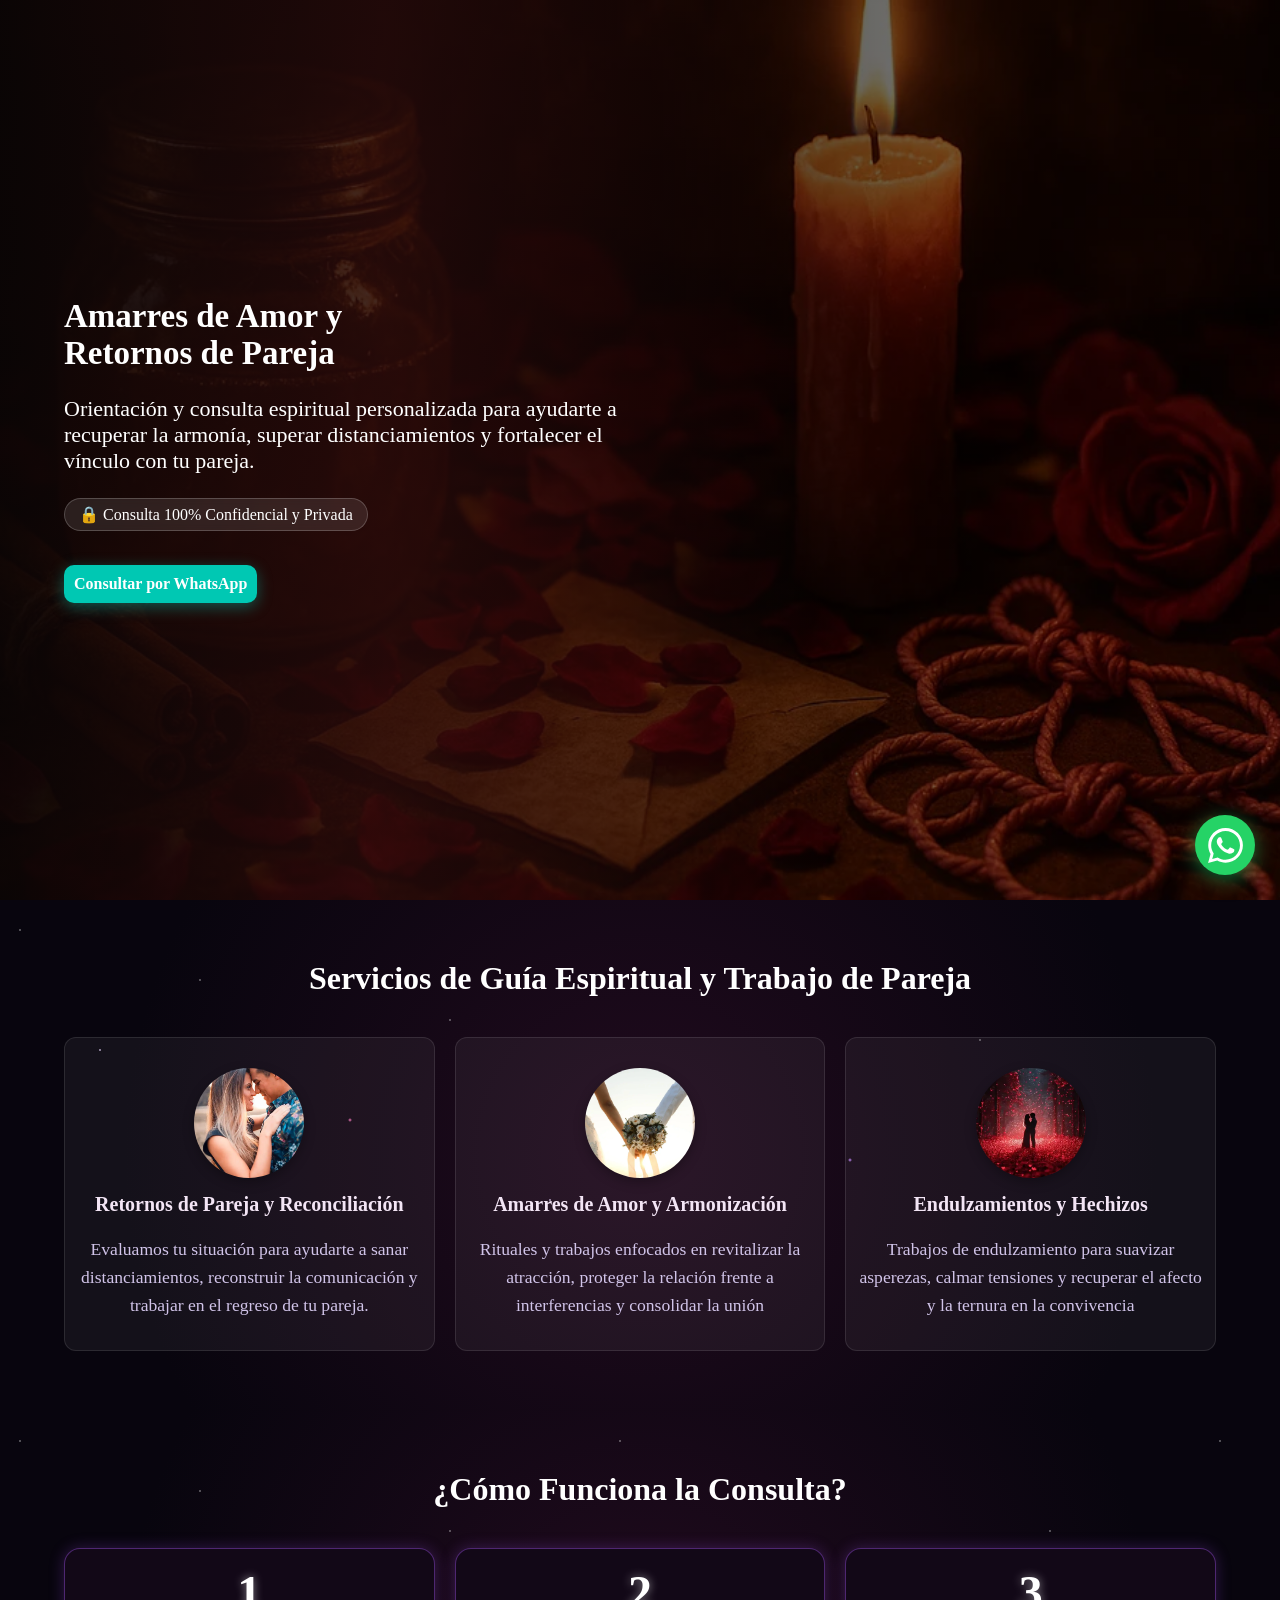
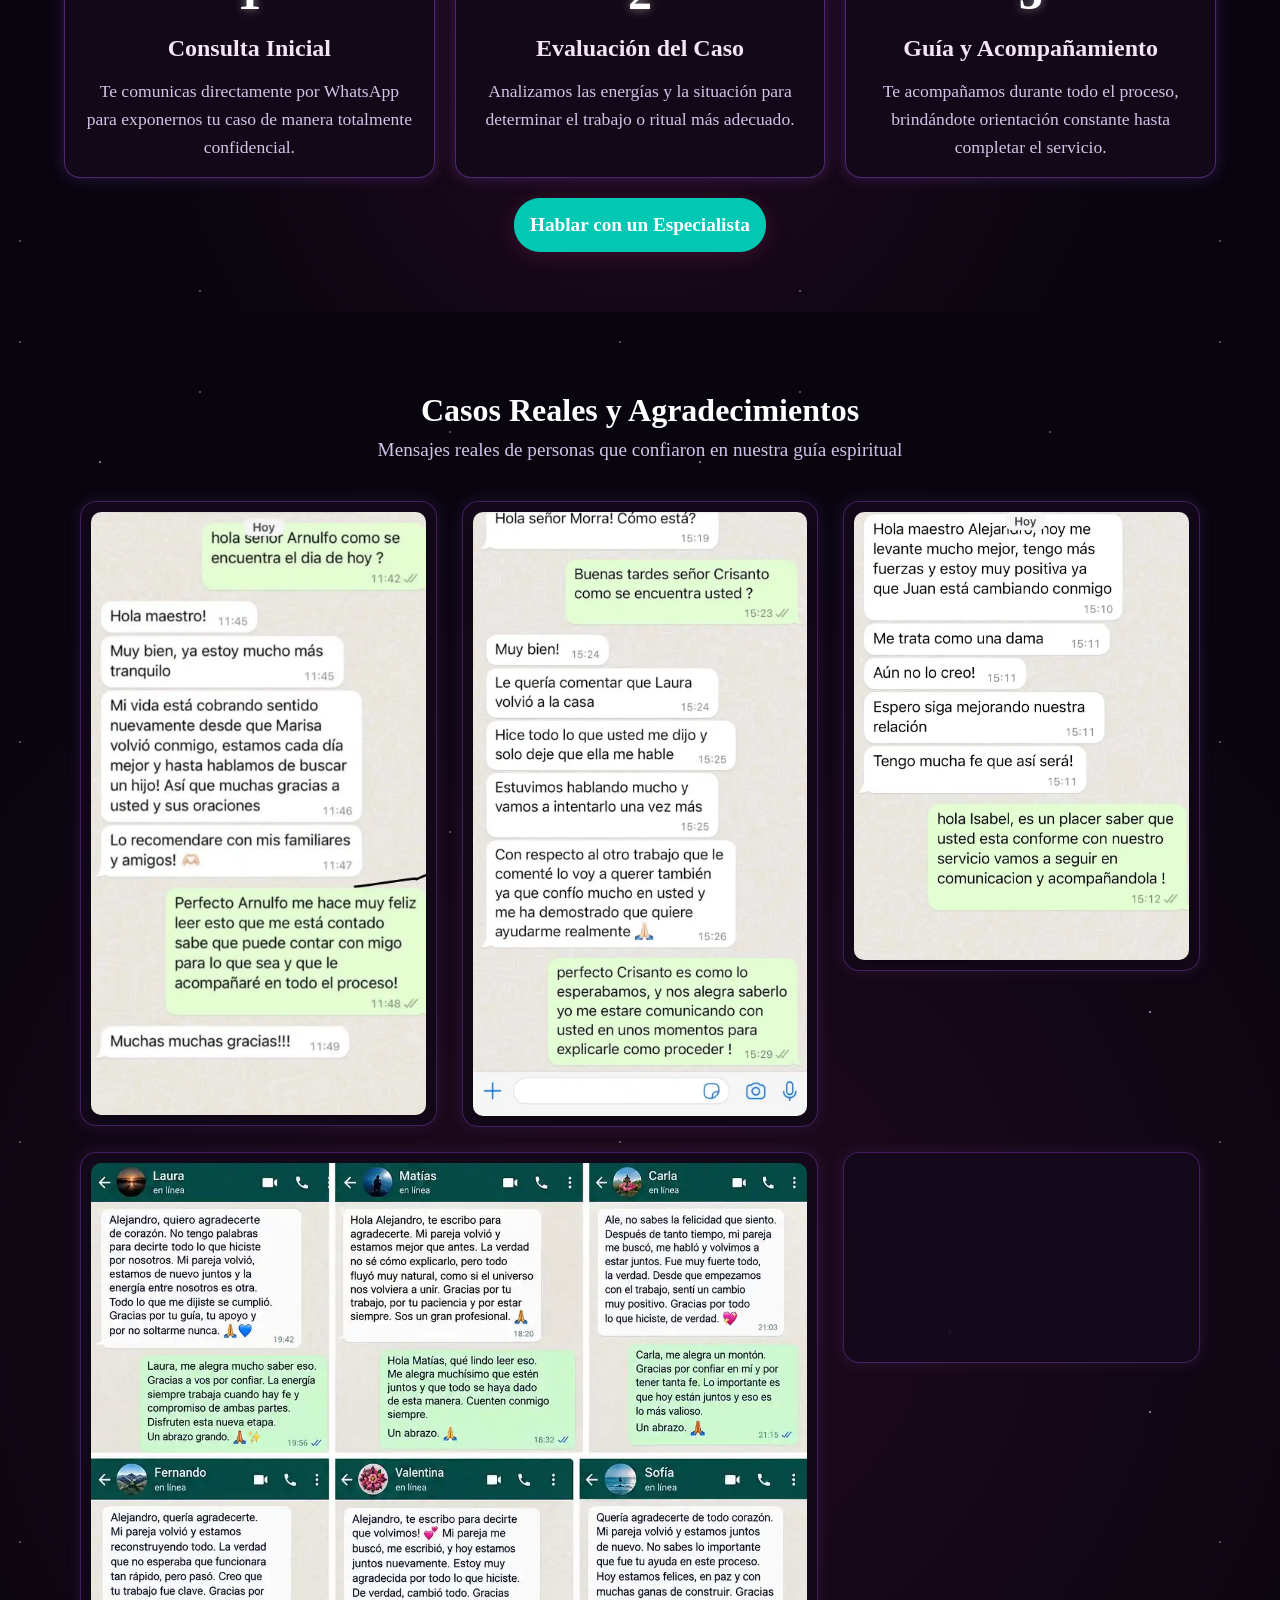
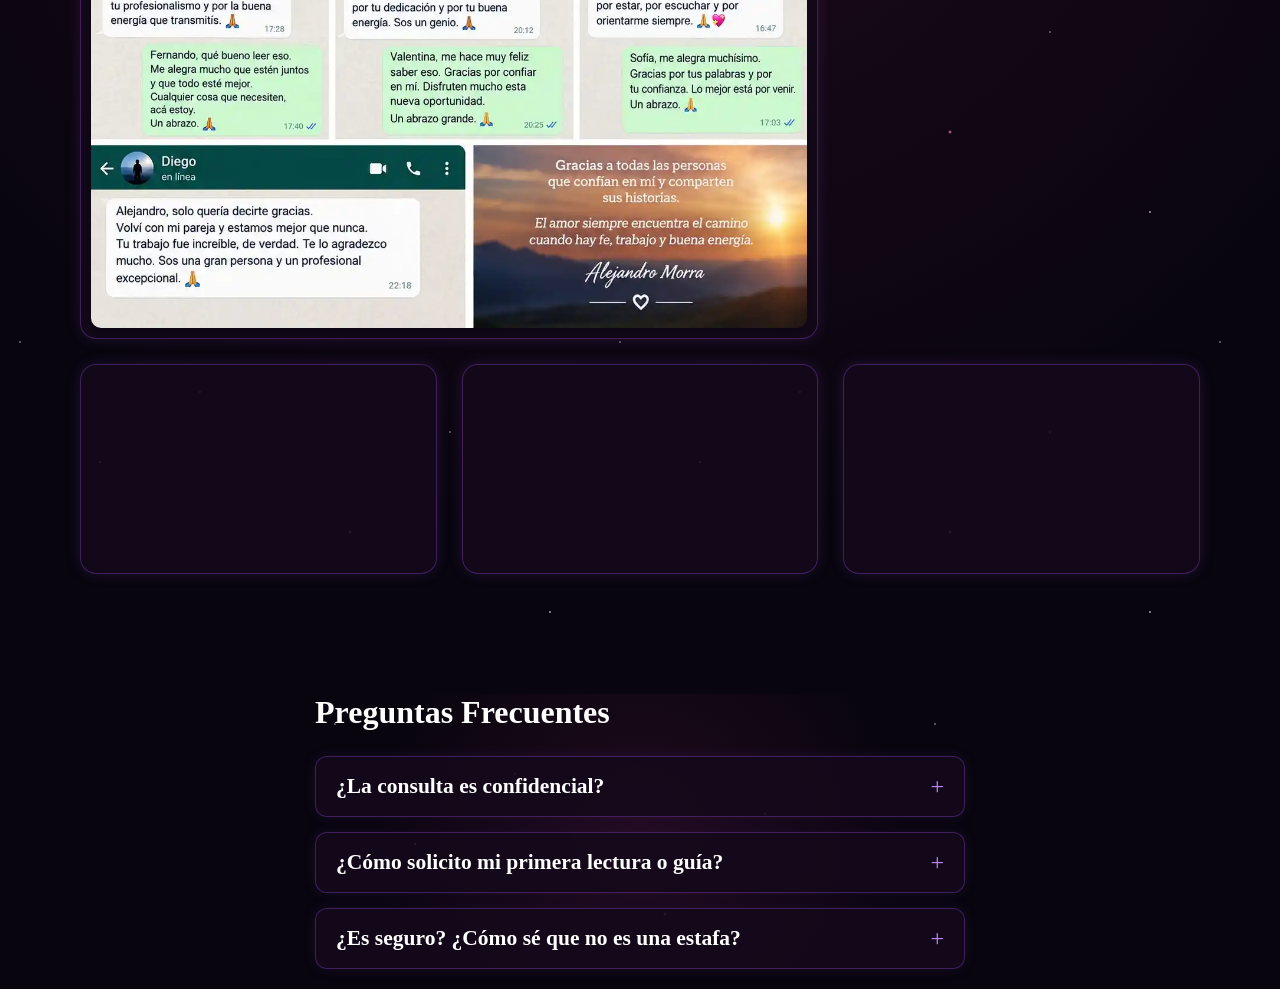
<file: index.html>
<!doctype html>
<html lang="es">
  <head>
    <meta charset="UTF-8" />
    <!-- Google Tag Manager -->
    <script>
      (function (w, d, s, l, i) {
        w[l] = w[l] || [];
        w[l].push({ "gtm.start": new Date().getTime(), event: "gtm.js" });
        var f = d.getElementsByTagName(s)[0],
          j = d.createElement(s),
          dl = l != "dataLayer" ? "&l=" + l : "";
        j.async = true;
        j.src = "https://www.googletagmanager.com/gtm.js?id=" + i + dl;
        f.parentNode.insertBefore(j, f);
      })(window, document, "script", "dataLayer", "GTM-PW5N74K2");
    </script>
    <!-- End Google Tag Manager -->
    <meta name="viewport" content="width=device-width, initial-scale=1.0" />
    <title>Amarres de Amor y Retornos de Pareja | Consulta Privada</title>
    <meta
      name="description"
      content="Especialista en amarres de amor efectivos, retorno de pareja y hechizos de amor poderosos. Haz que vuelva tu ex, que piense en ti y recupera a tu pareja con rituales y endulzamientos. Consulta confidencial por WhatsApp."
    />
    <meta
      name="keywords"
      content="amarres de amor, amarres de amor efectivos, amarre de amor, amarres y retornos, retorno de pareja, amarres poderosos, amarres para parejas, que vuelva mi ex, que regrese mi pareja, recuperar a mi ex, que me busque, que piense en mi, amarres para que vuelva, hechizos de amor, endulzamiento de amor, rituales de amor, brujeria de amor"
    />
    <meta name="robots" content="index, follow" />
    <link rel="canonical" href="https://www.asclepioamarresdeamor.com/" />
    <link rel="preload" as="image" href="images/hero.webp" />
    <!-- FAVICON (Icono en pestaña del navegador) FALTA AGREGAR -->
    <link rel="icon" type="icon/png" href="images/icon.png" />

    <!-- FACEBOOK -->
    <meta property="og:type" content="website" />
    <meta property="og:locale" content="es_AR" />
    <meta property="og:url" content="https://www.asclepioamarresdeamor.com/" />
    <meta
      property="og:title"
      content="Amarres de Amor Efectivos y Retorno de Pareja"
    />
    <meta
      property="og:description"
      content="Consulta confidencial por WhatsApp. Recupera a tu pareja y armoniza tus relaciones."
    />
    <meta
      property="og:image"
      content="https://www.asclepioamarresdeamor.com/images/og-preview.jpg"
    />
    <meta property="og:image:width" content="1200" />
    <meta property="og:image:height" content="630" />
    <!--  -->

    <!-- TWITTER -->
    <meta name="twitter:card" content="summary_large_image" />
    <meta
      name="twitter:title"
      content="Amarres de Amor Efectivos y Retorno de Pareja"
    />
    <meta
      name="twitter:description"
      content="Consulta confidencial por WhatsApp. Recupera a tu pareja y armoniza tus relaciones."
    />
    <meta
      name="twitter:image"
      content="https://www.asclepioamarresdeamor.com/images/og-preview.jpg"
    />
    <!--  -->

    <!-- ESTILOS Y SCRIPTS -->
    <link rel="stylesheet" href="style/index.css" />
    <script src="src/app.js" defer></script>
    <!-- SCHEMA.ORG (JSON-LD) -->
    <script type="application/ld+json">
      {
        "@context": "https://schema.org",
        "@type": "ProfessionalService",
        "name": "Guía Espiritual y Retornos de Pareja - Asclepio",
        "image": "https://www.asclepioamarresdeamor.com/images/og-preview.jpg",
        "url": "https://www.asclepioamarresdeamor.com/",
        "telephone": "+5493512021386",
        "priceRange": "$$",
        "description": "Especialista en amarres de amor efectivos, retornos de pareja y hechizos de amor poderosos.",
        "serviceType": [
          "Amarres de Amor",
          "Retorno de Pareja",
          "Endulzamiento de Amor",
          "Rituales de Amor"
        ],
        "areaServed": "Worldwide",
        "availableLanguage": ["Spanish"]
      }
    </script>
  </head>
  <body>
    <!-- Google Tag Manager (noscript) -->
    <noscript
      ><iframe
        src="https://www.googletagmanager.com/ns.html?id=GTM-PW5N74K2"
        height="0"
        width="0"
        style="display: none; visibility: hidden"
      ></iframe
    ></noscript>
    <!-- End Google Tag Manager (noscript) -->
    <section class="hero-section">
      <h1>Amarres de Amor y <br />Retornos de Pareja</h1>
      <p class="hero-subtitle">
        Orientación y consulta espiritual personalizada para ayudarte a
        recuperar la armonía, superar distanciamientos y fortalecer el vínculo
        con tu pareja.
      </p>
      <div class="hero-badge">
        <p>🔒 Consulta 100% Confidencial y Privada</p>
      </div>
      <a class="wsp" href="#" target="_blank" rel="noopener noreferrer"
        >Consultar por WhatsApp
      </a>
    </section>
    <section class="servicios">
      <h2>Servicios de Guía Espiritual y Trabajo de Pareja</h2>
      <div class="servicios-grid">
        <article>
          <div class="img-container">
            <img
              src="images/retornospareja.webp"
              alt="Retornos de pareja y reconciliacion amorosa"
              width="110"
              height="110"
              loading="lazy"
            />
          </div>
          <h3>Retornos de Pareja y Reconciliación</h3>
          <p>
            Evaluamos tu situación para ayudarte a sanar distanciamientos,
            reconstruir la comunicación y trabajar en el regreso de tu pareja.
          </p>
        </article>
        <article>
          <div class="img-container">
            <img
              src="images/boda.webp"
              alt="Endulzamientos y armonia de pareja"
              width="110"
              height="110"
              loading="lazy"
            />
          </div>
          <h3>Amarres de Amor y Armonización</h3>
          <p>
            Rituales y trabajos enfocados en revitalizar la atracción, proteger
            la relación frente a interferencias y consolidar la unión
          </p>
        </article>
        <article>
          <div class="img-container">
            <img
              src="images/endulzamiento.webp"
              alt="Limpiezas energéticas y proteccion de parejas"
              width="110"
              height="110"
              loading="lazy"
            />
          </div>
          <h3>Endulzamientos y Hechizos</h3>
          <p>
            Trabajos de endulzamiento para suavizar asperezas, calmar tensiones
            y recuperar el afecto y la ternura en la convivencia
          </p>
        </article>
      </div>
    </section>
    <section class="proceso-servicio">
      <h2>¿Cómo Funciona la Consulta?</h2>
      <ol class="procesos-card">
        <li>
          <span class="paso-numero">1</span>
          <h3>Consulta Inicial</h3>
          <p>
            Te comunicas directamente por WhatsApp para exponernos tu caso de
            manera totalmente confidencial.
          </p>
        </li>
        <li>
          <span class="paso-numero">2</span>
          <h3>Evaluación del Caso</h3>
          <p>
            Analizamos las energías y la situación para determinar el trabajo o
            ritual más adecuado.
          </p>
        </li>
        <li>
          <span class="paso-numero">3</span>
          <h3>Guía y Acompañamiento</h3>
          <p>
            Te acompañamos durante todo el proceso, brindándote orientación
            constante hasta completar el servicio.
          </p>
        </li>
      </ol>
      <a href="#" target="_blank" rel="noopener noreferrer" class="wsp"
        >Hablar con un Especialista</a
      >
    </section>
    <section class="testimonios-seccion">
      <h2>Casos Reales y Agradecimientos</h2>
      <p class="testimonios-subtitulo">
        Mensajes reales de personas que confiaron en nuestra guía espiritual
      </p>

      <div class="testimonios-grid-imgs">
        <!-- Captura 1 -->
        <article class="testimonio-img-card">
          <img
            src="images/testomonio1.webp"
            alt="Testimonio de amarres de amor efectivos y retorno de pareja exitoso"
            loading="lazy"
          />
        </article>

        <!-- Captura 2 -->
        <article class="testimonio-img-card">
          <img
            src="images/testomonio2.webp"
            alt="Agradecimiento por hechizos de amor y endulzamiento para que me busque"
            loading="lazy"
          />
        </article>

        <!-- Captura 3 -->
        <article class="testimonio-img-card">
          <img
            src="images/testimonio3.webp"
            alt="Resultado de amarre para que vuelva mi ex y recuperar a mi pareja"
            loading="lazy"
          />
        </article>

        <!-- Captura Mosaico Múltiple (testimonios.jpeg) -->
        <article class="testimonio-img-card span-destacado">
          <img
            src="images/testimonios.webp"
            alt="Clientes satisfechos con rituales de amor y amarres poderosos"
            loading="lazy"
          />
        </article>

        <article class="testimonio-img-card">
          <div class="video-responsive">
            <iframe
              src="https://www.youtube-nocookie.com/embed/JD6_xawwCcQ"
              frameborder="0"
              title="Testimonio de cliente sobre amarres de amor"
              allow="
                accelerometer;
                autoplay;
                clipboard-write;
                encrypted-media;
                gyroscope;
                picture-in-picture;
              "
              allowfullscreen
              loading="lazy"
            ></iframe>
          </div>
        </article>

        <article class="testimonio-img-card">
          <div class="video-responsive">
            <iframe
              src="https://www.youtube-nocookie.com/embed/qaEnG5_tY7k"
              frameborder="0"
              title="Testimonio de cliente sobre amarres de amor"
              allow="
                accelerometer;
                autoplay;
                clipboard-write;
                encrypted-media;
                gyroscope;
                picture-in-picture;
              "
              allowfullscreen
              loading="lazy"
            ></iframe>
          </div>
        </article>

        <article class="testimonio-img-card">
          <div class="video-responsive">
            <iframe
              src="https://www.youtube-nocookie.com/embed/eTxgTn6oqpE"
              frameborder="0"
              title="Testimonio de cliente sobre amarres de amor"
              allow="
                accelerometer;
                autoplay;
                clipboard-write;
                encrypted-media;
                gyroscope;
                picture-in-picture;
              "
              allowfullscreen
              loading="lazy"
            ></iframe>
          </div>
        </article>

        <article class="testimonio-img-card">
          <div class="video-responsive">
            <iframe
              src="https://www.youtube-nocookie.com/embed/xjMP6o3Iwgk"
              title="Testimonio de cliente sobre amarres de amor"
              frameborder="0"
              allow="
                accelerometer;
                autoplay;
                clipboard-write;
                encrypted-media;
                gyroscope;
                picture-in-picture;
              "
              allowfullscreen
              loading="lazy"
            ></iframe>
          </div>
        </article>
      </div>
    </section>
    <section class="preguntas-frecuentes">
      <h2>Preguntas Frecuentes</h2>
      <details class="faq-item">
        <summary><h3>¿La consulta es confidencial?</h3></summary>
        <p>
          Sí, todos los datos e historias compartidas en la consulta son
          estrictamente privados y manejados bajo total confidencialidad
        </p>
      </details>

      <details class="faq-item">
        <summary><h3>¿Cómo solicito mi primera lectura o guía?</h3></summary>
        <p>
          Solo debes hacer clic en cualquiera de los botones de WhatsApp y
          escribirnos directamente. Te responderemos a la brevedad
        </p>
      </details>

      <details class="faq-item">
        <summary>
          <h3>¿Es seguro? ¿Cómo sé que no es una estafa?</h3>
        </summary>
        <p>
          Entendemos la duda: hay muchos engaños en este tema. Por eso
          trabajamos así:
        </p>
        <ul>
          <li>
            <strong>Evaluación sin costo:</strong> No pagas nada por adelantado.
            Primero evaluamos tu caso sin costo y solo pagas cuando ves
            resultados.
          </li>
          <li>
            <strong>Protección de tus datos:</strong> Nunca te vamos a pedir
            contraseñas, datos bancarios, fotos íntimas ni información que te
            comprometa.
          </li>
          <li>
            <strong>Confidencialidad:</strong> Tu caso es 100% confidencial.
            Nadie se entera de tu consulta, ni tu pareja ni tu familia.
          </li>
          <li>
            <strong>Sin daños a terceros:</strong> No trabajamos para dañar a
            nadie. El trabajo busca restablecer la armonía entre ustedes, no
            perjudicar a tu pareja ni a terceros.
          </li>
        </ul>
      </details>
    </section>
    <a
      href="#"
      class="wsp-flotante wsp"
      target="_blank"
      rel="noopener noreferrer"
      aria-label="Contactar por WhatsApp"
    >
      <svg width="35" height="35" viewBox="0 0 24 24" fill="#ffffff">
        <path
          d="M.057 24l1.687-6.163c-1.041-1.804-1.588-3.849-1.587-5.946.003-6.556 5.338-11.891 11.893-11.891 3.181.001 6.167 1.24 8.413 3.488 2.245 2.248 3.481 5.236 3.48 8.414-.003 6.557-5.338 11.892-11.893 11.892-1.99-.001-3.951-.5-5.688-1.448l-6.305 1.654zm6.597-3.807c1.676.995 3.276 1.591 5.392 1.592 5.448 0 9.886-4.434 9.889-9.885.002-5.462-4.415-9.89-9.881-9.892-5.452 0-9.887 4.434-9.889 9.884-.001 2.225.651 3.891 1.746 5.634l-.999 3.648 3.742-.981zm11.387-5.464c-.074-.124-.272-.198-.57-.347-.297-.149-1.758-.868-2.031-.967-.272-.099-.47-.149-.669.149-.198.297-.768.967-.941 1.165-.173.198-.347.223-.644.074-.297-.149-1.255-.462-2.39-1.475-.883-.788-1.48-1.761-1.653-2.059-.173-.297-.018-.458.13-.606.134-.133.297-.347.446-.521.151-.172.2-.296.3-.495.099-.198.05-.372-.025-.521-.075-.148-.669-1.611-.916-2.206-.242-.579-.487-.501-.669-.51l-.57-.01c-.198 0-.52.074-.792.372s-1.04 1.016-1.04 2.479 1.065 2.876 1.213 3.074c.149.198 2.095 3.2 5.076 4.487.709.306 1.263.489 1.694.626.712.226 1.36.194 1.872.118.571-.085 1.758-.719 2.006-1.413.248-.695.248-1.29.173-1.414z"
        />
      </svg>
    </a>
  </body>
</html>
</file>
<file: style/index.css>
* {
  margin: 0;
  padding: 0;
  box-sizing: border-box;
}

body{
    background-color: var(--color-fondo);
    width: 100%;
    overflow-x: hidden;
}
/* HERO SECTION */

:root {
  --color-boton: #00c8b3;
  --color-boton-hover: #00b39e;
  --color-fondo: #08050e;
  --fondo-estrellado: radial-gradient(1px 1px at 20px 30px, #ffffff, rgba(0,0,0,0)),
    radial-gradient(1.5px 1.5px at 100px 150px, #e9d5ff, rgba(0,0,0,0)),
    radial-gradient(1px 1px at 200px 80px, #ffffff, rgba(0,0,0,0)),
    radial-gradient(2px 2px at 350px 220px, #f472b6, rgba(0,0,0,0)), 
    radial-gradient(1px 1px at 450px 120px, #ffffff, rgba(0,0,0,0)),
    radial-gradient(1.5px 1.5px at 550px 300px, #e9d5ff, rgba(0,0,0,0)),
    radial-gradient(1px 1px at 700px 90px, #ffffff, rgba(0,0,0,0)),
    radial-gradient(2px 2px at 850px 260px, #c084fc, rgba(0,0,0,0)), 
    radial-gradient(1px 1px at 980px 140px, #ffffff, rgba(0,0,0,0)),
    
    radial-gradient(circle at 50% 50%, rgba(106, 27, 77, 0.25) 0%, rgba(8, 5, 14, 0.95) 75%);

  background-size: 600px 400px, 600px 400px, 600px 400px, 600px 400px, 600px 400px, 600px 400px, 600px 400px, 600px 400px, 600px 400px, 100% 100%;
}

.hero-section {
  font-size: 22px;

  min-height: 100vh;
  background-image: url(../images/hero.webp);
  background-size: cover;
  background-position: center;
  background-repeat: no-repeat;
  color: #fff;

  display: flex;
  flex-direction: column;
  justify-content: center;
  align-items: flex-start;
  padding-left: 5%;
  padding-right: 5%;

  background-image:
    linear-gradient(
      to right,
      rgba(10, 5, 5, 0.92) 0%,
      rgba(35, 10, 10, 0.85) 30%,
      rgba(0, 0, 0, 0.6) 65%,
      rgba(0, 0, 0, 0.4) 100%
    ),
    url(../images/hero.webp);
}

h1 {
  margin-bottom: 1.5rem;
}

h1,
.hero-subtitle {
  max-width: 600px;
}

.hero-subtitle {
  margin-bottom: 1.5rem;
}

.wsp {
  display: inline-flex;
  color: #ffff;
  text-decoration: none;
  background-color: var(--color-boton);
  padding: 10px;
  border-radius: 10px;
  font-family: inherit;
  font-weight: 600;
  font-size: 1rem;
  box-shadow: 0 4px 15px rgba(0, 200, 179, 0.4);
  transition: all 0.3s ease;
  cursor: pointer;
  margin-top: 10px;
}

.wsp:hover {
  background-color: var(--color-boton-hover);
  transform: translateY(-2px);
  box-shadow: 0 6px 18px rgba(0, 0, 0, 0.4);
}

.hero-badge {
  display: inline-flex;
  align-items: center;
  background: rgba(255, 255, 255, 0.1);
  border: 1px solid rgba(255, 255, 255, 0.2);
  border-radius: 20px;
  padding: 6px 14px;
  font-size: 1rem;
  margin-bottom: 1.5rem;
  backdrop-filter: blur(4px);
}

/* SECTION SERVICIOS*/
.servicios {
  padding: 60px 5%;
  background-color: var(--color-fondo);
  background-image: var(--fondo-estrellado);
  color: #fff;
  text-align: center;
}

.servicios h2 {
  font-size: 2rem;
  margin-bottom: 40px;
}

.servicios-grid {
  display: grid;
  /* en monitores pone 3 tarjetas de forma equitatva, en celulares, cuando el espacio
    sea menor a 280px, las pasa a una columna
    */
  grid-template-columns: repeat(auto-fit, minmax(280px, 1fr));
  gap: 20px;
  max-width: 1200px;
  margin: 0 auto;
}

.servicios article {
  background: rgba(255, 255, 255, 0.05);
  border: 1px solid rgba(255, 255, 255, 0.1);
  border-radius: 12px;
  padding: 30px 12px;
  transition:
    transform 0.3s ease,
    border-color 0.3s ease;
}

.servicios article:hover {
  transform: translateY(-5px);
  border-color: var(--color-boton-hover);
}

.servicios article h3 {
  font-size: 1.25rem;
  margin-bottom: 1.2rem;
  color: #f3e5f5;
}

.servicios article p {
  font-size: 1.1rem;
  line-height: 1.6;
  color: #d1c4e9;
}

article .img-container {
  display: flex;
  justify-content: center;
  margin-bottom: 15px;
}

article img {
  width: 110px;
  height: 110px;
  border-radius: 50%;
  object-fit: cover;
  border: none;
  box-shadow: 0 4px 12px rgba(0, 0, 0, 0.3);
  transition: transform 0.3s ease;
}

article:hover img {
  transform: scale(1.05);
}

/* PROCESOS */

.proceso-servicio{
    padding: 60px 5%;
    background-color: var(--color-fondo);
    background-image: var(--fondo-estrellado);
    background-size: 600px 400px, 600px 400px, 600px 400px, 600px 400px, 600px 400px, 600px 400px, 600px 400px, 600px 400px, 600px 400px, 100% 100%;
    color: #fff;
    text-align: center;


}

.procesos-card{
    display: grid;
    grid-template-columns: repeat(auto-fit, minmax(280px, 1fr));
    gap:20px;
    max-width: 1200px;
    margin: 0 auto;
    list-style: none;
}

.procesos-card li{
    background-color: #120817;
    border: 1px solid rgba(168, 85, 247, 0.4);
    border-radius: 16px;
    padding: 16px 20px;
    box-shadow: 0 0 15px rgba(168, 85, 247, 0.25);
    transition: all 0.3s ease;
}

.procesos-card li:hover{
    border-color: rgba(168, 85, 247, 0.8);
    box-shadow: 0 0 25px rgba(168, 85, 247, 0.5);
    transform: translateY(-4px);
}

.paso-numero{
    font-size: 3rem;
    font-weight: 700;
    color: #fff;
    text-shadow: 0 0 10px rgba(255, 255, 255, 0.5);
    display: block;
    margin-bottom: 15px;
}

.procesos-card li h3{
    font-weight: 600;
    font-size: 1.5rem;
    margin-bottom: 15px;
    color: #f3e5f5;
}

.procesos-card li p{
    font-size: 1.1rem;
  line-height: 1.6;
  color: #d1c4e9;
}

.proceso-servicio h2{
    font-size: 2rem;
    margin-bottom: 40px;
}

.proceso-servicio a{
    font-size: 1.2rem;
    display: inline-flex;
    margin-top: 20px;
    background: var(--color-boton);
    color: #fff;
    text-decoration: none;
    border: 1px solid var(--color-boton);
    padding: 15px;
    font-weight: 700;
    border-radius: 26px;
    box-shadow: 0 4px 20px rgba(106, 27, 77, 0.45);
    transition: all 0.3s ease;
}

.proceso-servicio a:hover{
    background: var(--color-boton-hover);
    border-color: var(--color-boton-hover);
    transform: translateY(-2px);
    box-shadow: 0 6px 25px rgba(130, 34, 98, 0.65);
}

/* TESTIMONIOS */

.testimonios-seccion{
    padding: 80px;
    background-color: var(--color-fondo);
    background-image: var(--fondo-estrellado);
    background-size: 600px 400px, 600px 400px, 600px 400px, 600px 400px, 600px 400px, 600px 400px, 600px 400px, 600px 400px, 600px 400px, 100% 100%;
    color: #ffffff;
    text-align: center;
}

.testimonios-seccion h2{
    font-size: 2rem;
    margin-bottom: 10px;
    font-family: serif;
}

.testimonios-subtitulo {
    font-size: 1.2rem;
    color: #d1c4e9;
    margin-bottom: 40px;
}

.testimonios-grid-imgs{
    display: grid;
    grid-template-columns: repeat(auto-fit, minmax(280px, 1fr));
    gap: 25px;
    max-width: 1200px;
    margin: 0 auto;
    align-items: flex-start;
}

.testimonio-img-card{
    background: rgba(20, 10, 28, 0.85);
    border: 1px solid rgba(168, 85, 247, 0.3);
    border-radius: 16px;
    padding: 10px;
    box-shadow: 0 0 15px rgba(168, 85, 247, 0.15);
    overflow: hidden;
    transition: all 0.3s ease;
}

.testimonio-img-card:hover {
    border-color: rgba(168, 85, 247, 0.8);
    box-shadow: 0 0 25px rgba(168, 85, 247, 0.4);
    transform: translateY(-5px);
}

.testimonio-img-card img {
    width: 100%;
    height: auto;
    display: block;
    border-radius: 10px;
    object-fit: cover;
}

.video-responsive {
    position: relative;
    padding-bottom: 56.25%;
    height: 0;
    overflow: hidden;
    border-radius: 10px;
}

.video-responsive iframe {
    position: absolute;
    top: 0;
    left: 0;
    width: 100%;
    height: 100%;
    border: 0;
}

@media (min-width: 992px) {
    .span-destacado {
        grid-column: span 2; /* Ocupa 2 columnas en pantallas de PC */
    }
}

/*PREGUNTAS FRECUENTES*/
.preguntas-frecuentes{
    display: flex;
    flex-direction: column;
    gap: 15px;
    max-width: 650px;
    width: 90%;
    margin: 40px auto 0 auto;
    text-align: left;
    background-color: var(--color-fondo);
    background-image: var(--fondo-estrellado);
    color: #ffffff;
    background-size: 600px 400px, 600px 400px, 600px 400px, 600px 400px, 600px 400px, 600px 400px, 600px 400px, 600px 400px, 600px 400px, 100% 100%;
    margin-bottom: 20px;
}

.preguntas-frecuentes h2{
    font-size: 2rem;
    margin-bottom: 10px;
    font-family: serif;
}

.preguntas-frecuentes details{
    padding: 16px 20px;
    background: rgba(20, 10, 28, 0.85);
    border: 1px solid rgba(168, 85, 247, 0.3);
    border-radius: 12px;
    box-shadow: 0 0 15px rgba(168, 85, 247, 0.1);
    transition: all 0.3s ease;
    cursor: pointer;
}

.preguntas-frecuentes details:hover{
    border-color: rgba(168, 85, 247, 0.7);
    box-shadow: 0 0 20px rgba(168, 85, 247, 0.25);
}

.preguntas-frecuentes details[open] {
    border-color: rgba(168, 85, 247, 0.8);
    background: rgba(28, 12, 40, 0.9);
}

.preguntas-frecuentes summary {
    font-size: 1.15rem;
    font-weight: 600;
    color: #ffffff;
    list-style: none; 
    display: flex;
    justify-content: space-between;
    align-items: center;
    user-select: none;
}

.preguntas-frecuentes summary::-webkit-details-marker {
    display: none;
}

.preguntas-frecuentes summary::after {
    content: "+";
    font-size: 1.5rem;
    color: #c084fc;
    font-weight: 300;
    transition: transform 0.3s ease;
}

.preguntas-frecuentes details[open] summary::after {
    transform: rotate(45deg); /* O gira 180deg si usas una flecha "▼" */
    color: #ec4899;
}

.preguntas-frecuentes details p {
    margin-top: 15px;
    padding-top: 15px;
    border-top: 1px solid rgba(255, 255, 255, 0.1); /* Línea divisoria sutil */
    font-size: 1.2rem;
    line-height: 1.6;
    color: #d1c4e9;
}

/* WSP FLOTANTE */

.wsp-flotante {
    position: fixed;
    bottom: 25px;
    right: 25px;
    width: 60px;
    height: 60px;
    border-radius: 50%;
    background-color: #25d366; /* Verde oficial de WhatsApp */
    display: flex;
    align-items: center;
    justify-content: center;
    box-shadow: 0 4px 20px rgba(37, 211, 102, 0.5);
    z-index: 9999; /* Asegura que quede siempre por encima de cualquier otro elemento */
    transition: all 0.3s ease;
    text-decoration: none;
}

.wsp-flotante:hover {
    background-color: #20ba5a;
    transform: scale(1.1);
    box-shadow: 0 6px 25px rgba(37, 211, 102, 0.7);
}

@keyframes pulsoWsp {
    0% {
        box-shadow: 0 0 0 0 rgba(37, 211, 102, 0.7);
    }
    70% {
        box-shadow: 0 0 0 15px rgba(37, 211, 102, 0);
    }
    100% {
        box-shadow: 0 0 0 0 rgba(37, 211, 102, 0);
    }
}

.wsp-flotante {
    animation: pulsoWsp 2s infinite;
}

/* Ajuste para pantallas pequeñas de celular */
@media (max-width: 480px) {
    .wsp-flotante {
        bottom: 18px;
        right: 18px;
        width: 55px;
        height: 55px;
    }
}
</file>
